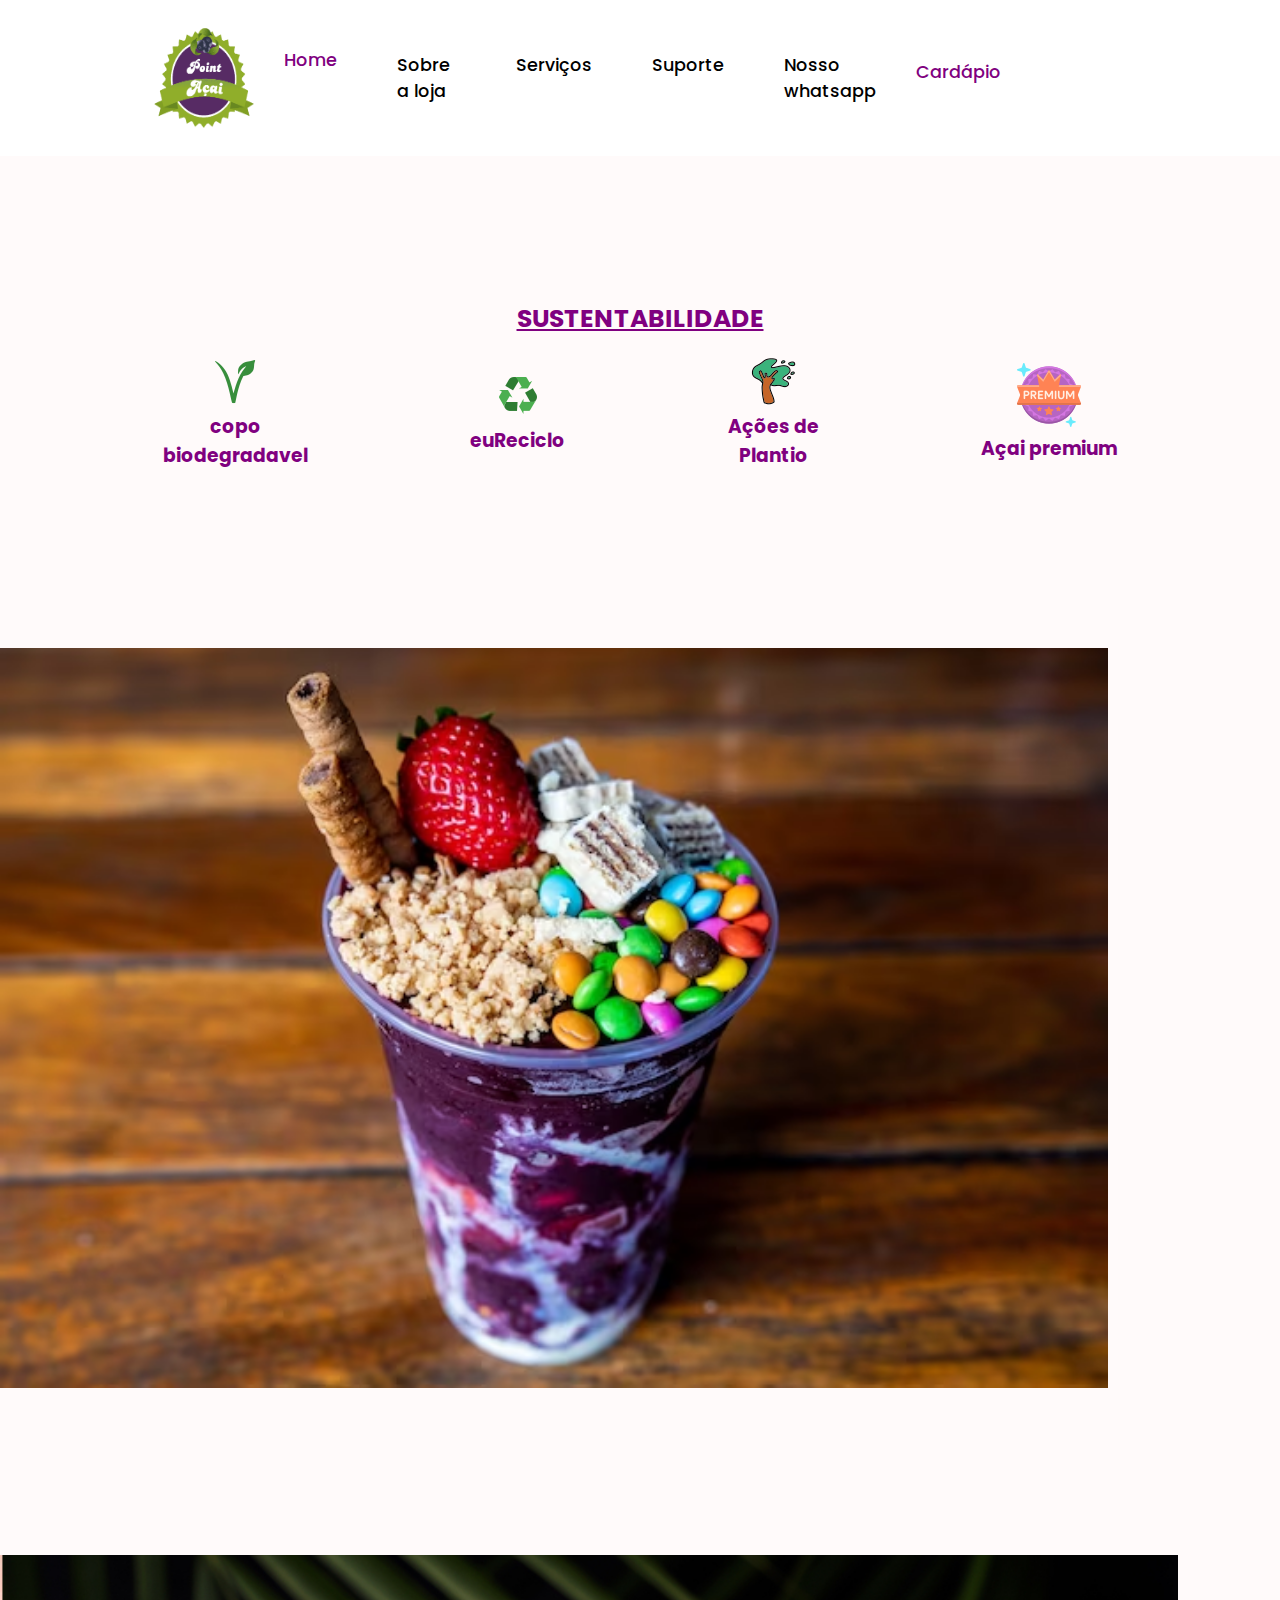
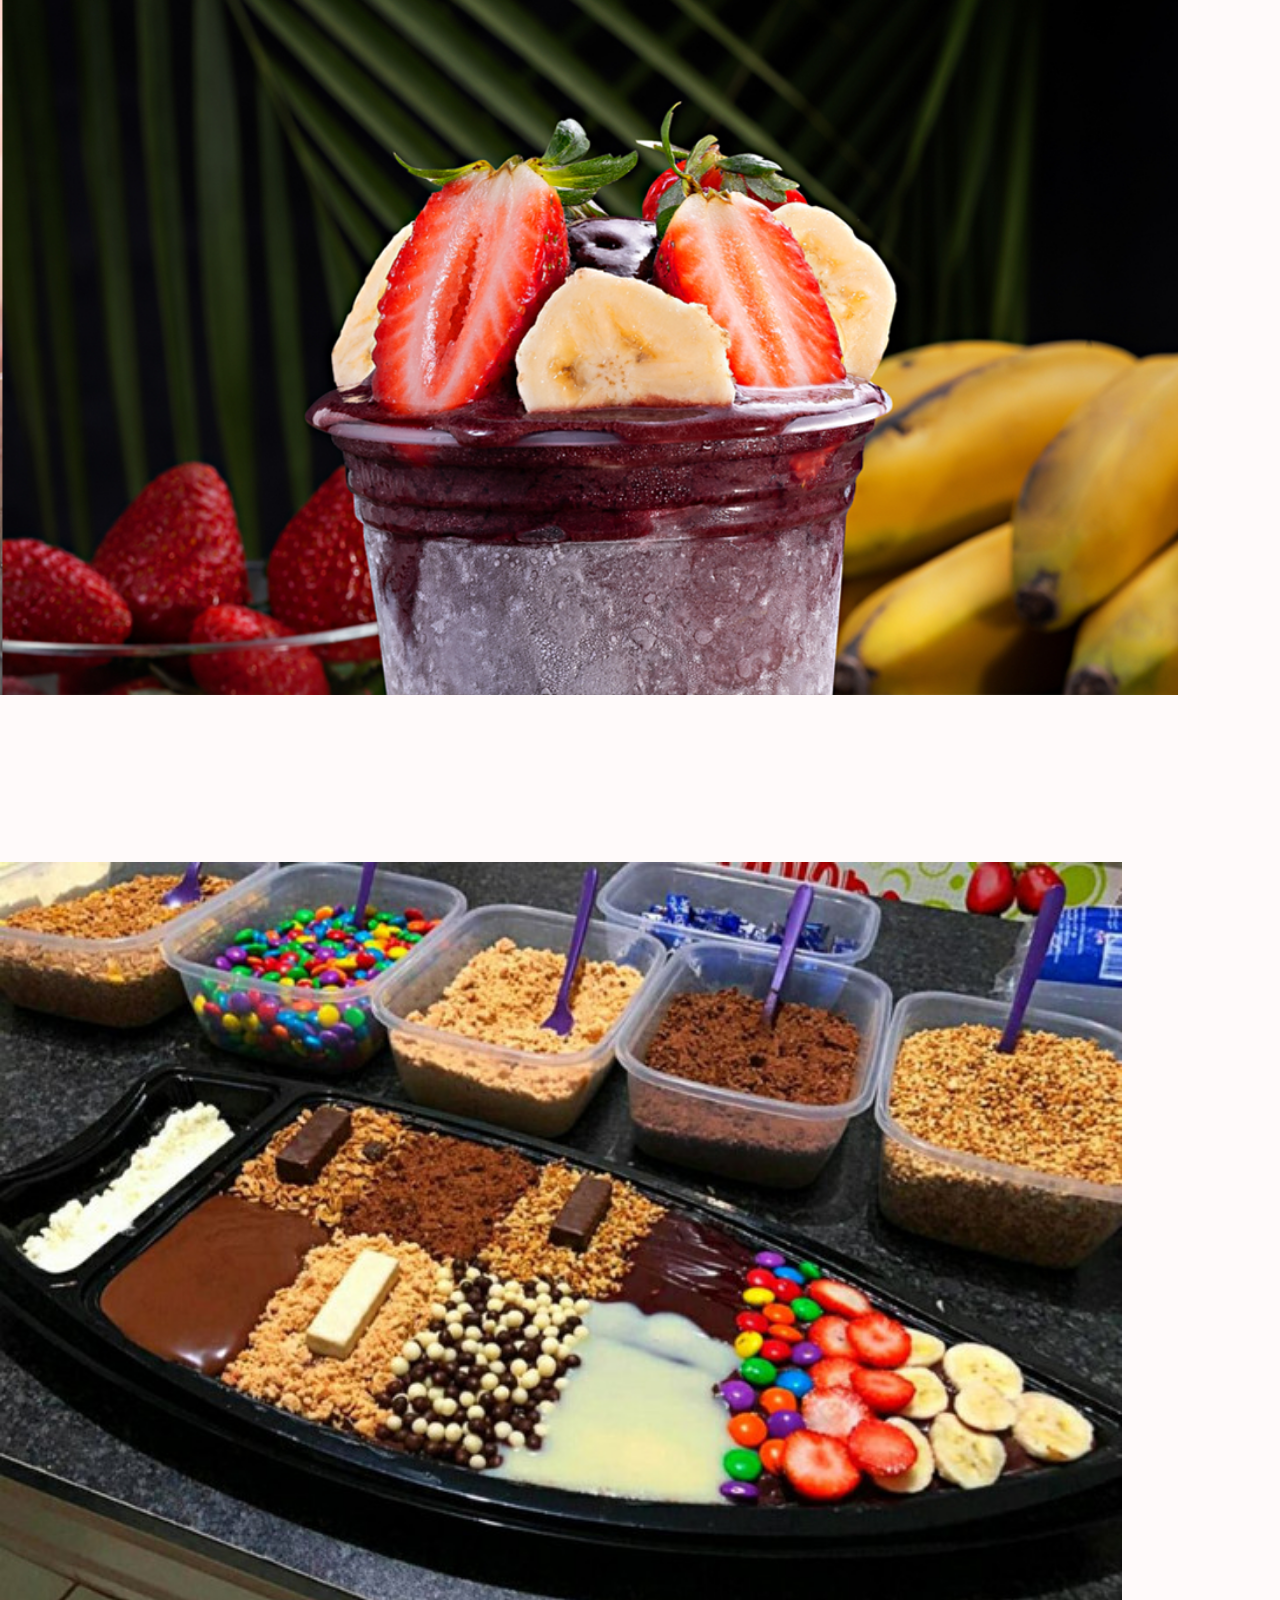
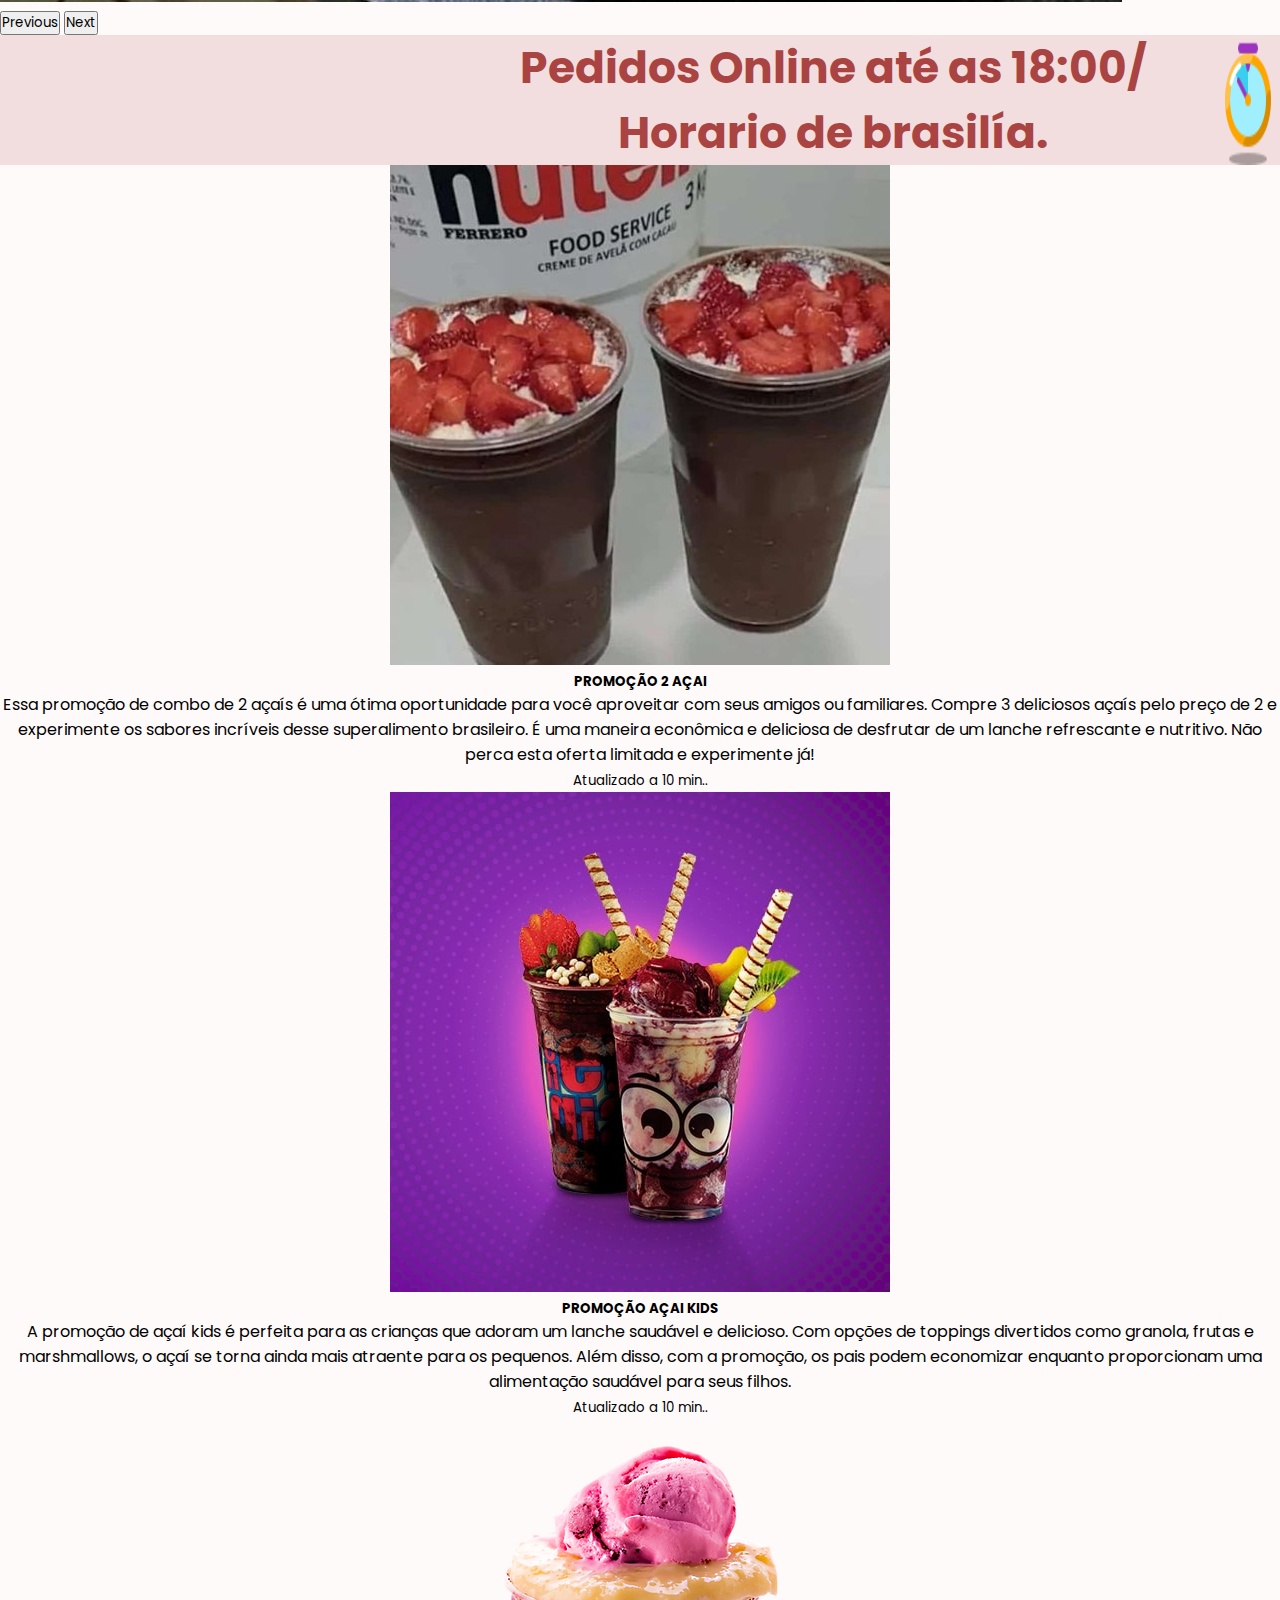
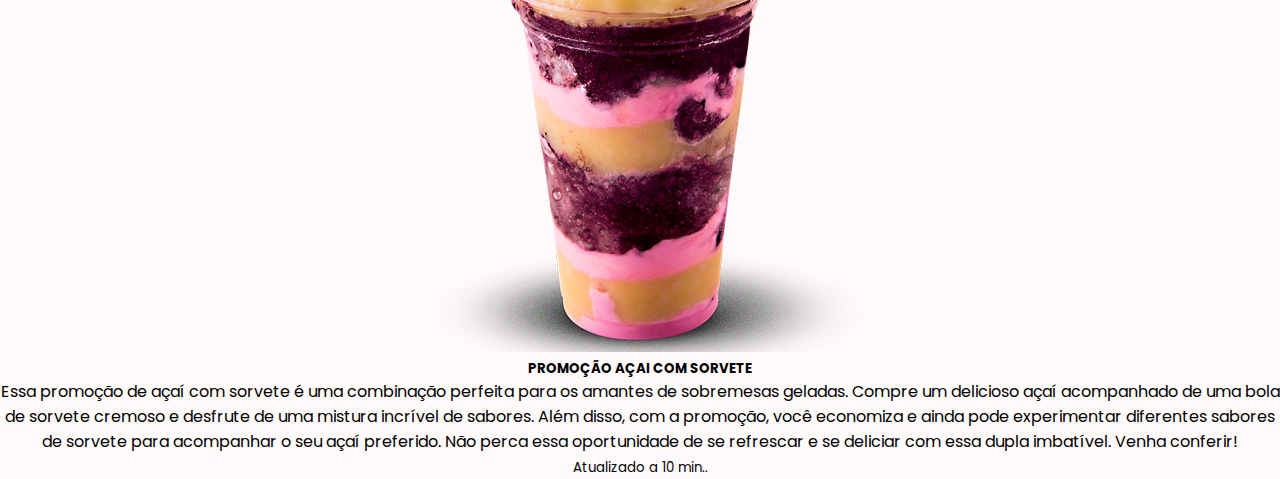
<file: index.html>
<!DOCTYPE html>
<html lang="en">
<head>
    <meta charset="UTF-8">
    <meta http-equiv="X-UA-Compatible" content="IE=edge">
    <meta name="viewport" content="width=device-width, initial-scale=1.0">
    <link rel="stylesheet" href="style.css">
    <title>Document</title>
    <link href="https://cdn.jsdelivr.net/npm/bootstrap@5.3.0-alpha3/dist/css/bootstrap.min.css" rel="stylesheet" integrity="sha384-KK94CHFLLe+nY2dmCWGMq91rCGa5gtU4mk92HdvYe+M/SXH301p5ILy+dN9+nJOZ" crossorigin="anonymous">
</head>
<body>

    <header>
 <img src="img/açai_logo-removebg-preview.png" alt=""  height="100px"   width="100px">

    <ul class="navbar">
        <li><a href="#" class="active">Home</a></li>
        <a href="#">Sobre a loja</a>
        <a href="#">Serviços</a>
        <a href="sobre.html">Suporte</a>
        <a href="https://web.whatsapp.com/">Nosso whatsapp</a>
    </ul>

    <div class="main">
        <a href="cardapio.html">Cardápio</a>
    </div>

    </header>

<div class="sustentah1">
  <h1>SUSTENTABILIDADE</h1>
</div>

<div class="sustenta">
  <div class="bio1">
    <img src="img/icons8-marca-vegetariana-48.png" alt="">
    <h3>copo</h3>
    <h3>biodegradavel</h3>
  </div>
  <div class="bio2">
    <img src="img/icons8-sinal-de-reciclagem-48.png" alt="">
    <h3>euReciclo</h3>
  </div>
  <div class="bio3">
    <img src="img/icons8-árvore-48.png" alt="">
    <h3>Ações de </h3>
    <h3>Plantio</h3>
  </div>
  <div class="bio4">
    <img src="img/icons8-premium-64.png" alt="">
    <h3>Açai premium</h3>
  </div>

</div>


    <main>
    <div id="carouselExampleAutoplaying" class="carousel slide" data-bs-ride="carousel">
        <div class="carousel-inner">
          <div class="carousel-item active">
            <img src="img/açai1.avif" class="d-block w-100" alt="..."  height="900px">
          </div>
          <div class="carousel-item">
            <img src="img/açai22.png" class="d-block w-100" alt="..."  height="900px">
          </div>
          <div class="carousel-item">
            <img src="img/barca.jpg" class="d-block w-100" alt="..."  height="900px">
          </div>
        </div>
        <button class="carousel-control-prev" type="button" data-bs-target="#carouselExampleAutoplaying" data-bs-slide="prev">
          <span class="carousel-control-prev-icon" aria-hidden="true"></span>
          <span class="visually-hidden">Previous</span>
        </button>
        <button class="carousel-control-next" type="button" data-bs-target="#carouselExampleAutoplaying" data-bs-slide="next">
          <span class="carousel-control-next-icon" aria-hidden="true"></span>
          <span class="visually-hidden">Next</span>
        </button>
      </div>

    </main>

      <div class="banner">
        <h1>Pedidos Online até as 18:00/ Horario de brasilía.</h1>
        <img src="img/icons8-cronômetro-64.png" alt="">
    </div>

    <div class="card-group">
      <div class="card">
        <img src="img/copopromo11.jpeg" class="card-img-top" alt="...">
        <div class="card-body">
          <h5 class="card-title">PROMOÇÃO 2 AÇAI</h5> 
          <p class="card-text">Essa promoção de combo de 2 açaís é uma ótima oportunidade para você aproveitar com seus amigos ou familiares. Compre 3 deliciosos açaís pelo preço de 2 e experimente os sabores incríveis desse superalimento brasileiro. É uma maneira econômica e deliciosa de desfrutar de um lanche refrescante e nutritivo. Não perca esta oferta limitada e experimente já!</p>
          <p class="card-text"><small class="text-body-secondary">Atualizado a 10 min..</small></p>
        </div>
      </div>
      <div class="card">
        <img src="img/copopromo2.jpg" class="card-img-top" alt="...">
        <div class="card-body">
          <h5 class="card-title"> PROMOÇÃO AÇAI KIDS</h5>
          <p class="card-text">A promoção de açaí kids é perfeita para as crianças que adoram um lanche saudável e delicioso. Com opções de toppings divertidos como granola, frutas e marshmallows, o açaí se torna ainda mais atraente para os pequenos. Além disso, com a promoção, os pais podem economizar enquanto proporcionam uma alimentação saudável para seus filhos.</p>
          <p class="card-text"><small class="text-body-secondary">Atualizado a 10 min..</small></p>
        </div>
      </div>
      <div class="card">
        <img src="img/copopromo3.webp" class="card-img-top" alt="...">
        <div class="card-body">
          <h5 class="card-title"> PROMOÇÃO AÇAI COM SORVETE</h5>
          <p class="card-text">Essa promoção de açaí com sorvete é uma combinação perfeita para os amantes de sobremesas geladas. Compre um delicioso açaí acompanhado de uma bola de sorvete cremoso e desfrute de uma mistura incrível de sabores. Além disso, com a promoção, você economiza e ainda pode experimentar diferentes sabores de sorvete para acompanhar o seu açaí preferido. Não perca essa oportunidade de se refrescar e se deliciar com essa dupla imbatível. Venha conferir!</p>
          <p class="card-text"><small class="text-body-secondary">Atualizado a 10 min..</small></p>
        </div>
      </div>
    </div>


    <script src="https://cdn.jsdelivr.net/npm/bootstrap@5.3.0-alpha3/dist/js/bootstrap.bundle.min.js" integrity="sha384-ENjdO4Dr2bkBIFxQpeoTz1HIcje39Wm4jDKdf19U8gI4ddQ3GYNS7NTKfAdVQSZe" crossorigin="anonymous"></script>
</body>
</html>
</file>
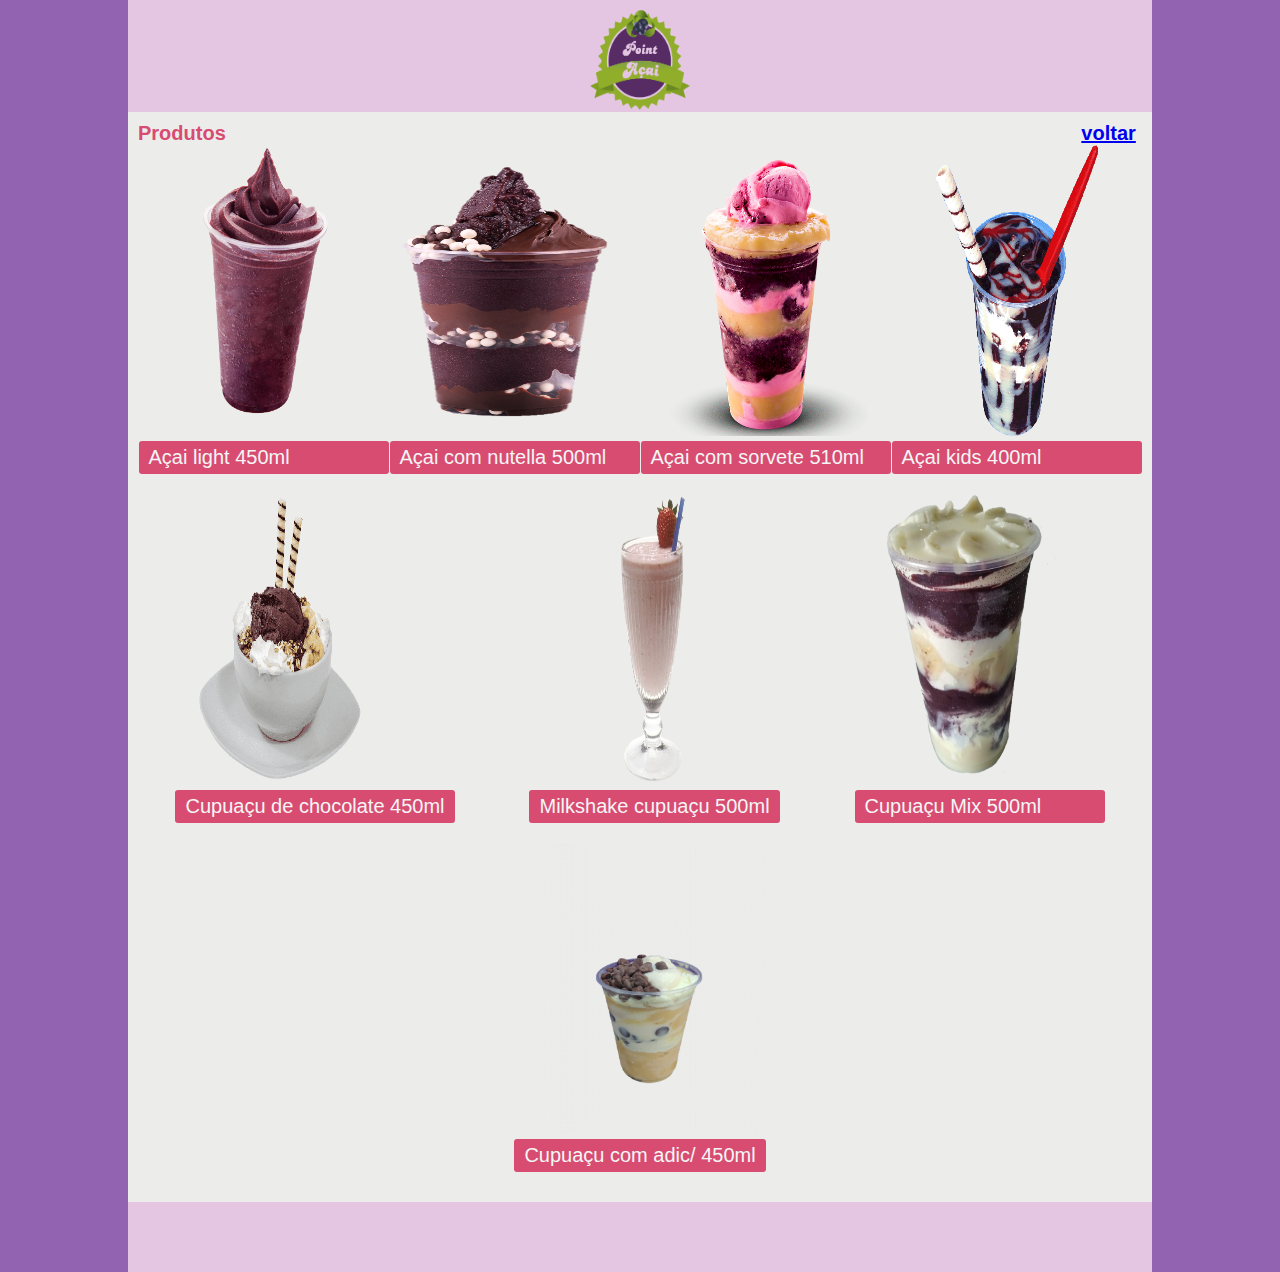
<file: cardapio.html>
<!DOCTYPE html>
<html>

<head>
  <meta charset="utf-8">
  <meta name="viewport" content="width=device-width, initial-scale=1.0">
  <title>Sorveteria</title>
  <link rel="stylesheet" href="cardapio.css">
</head>

<body>
  <div id="container">
    <header>
      <picture>
    
        <img src="img/açai_logo-removebg-preview.png" alt="logo" width="100px" height="100px">
      </picture>
    </header>
    
    <main>
      <header>Produtos <a href="index.html">voltar</a></header>
      
      
      <section id="produtos">
        <section class="produto">
          <img src="img2/açailight-removebg-preview.png" width="250px" height="291px">
          <p>Açai light 450ml</p>
        </section>
        <section class="produto">
          <img src="img2/açainutela.png" width="250px" height="291px">
          <p>Açai com nutella 500ml</p>
        </section>
        <section class="produto">
          <img src="img2/açaisorvete.webp" width="250px" height="291px">
          <p>Açai com sorvete 510ml</p>
        </section>
        <section class="produto">
          <img src="img2/açaikids-removebg-preview.png" width="250px" height="291px">
          <p>Açai kids 400ml</p>
        </section>
        <section class="produto">
          <img src="img2/cupuaçu1-removebg-preview.png" width="250px" height="291px">
          <p>Cupuaçu de chocolate 450ml</p>
        </section>
        <section class="produto">
          <img src="img2/cupuaçumilk-removebg-preview.png" width="250px" height="291px">
          <p>Milkshake cupuaçu 500ml</p>
        </section>
        <section class="produto">
          <img src="img2/cupuaçuaçai.png" width="250px" height="291px">
          <p>Cupuaçu Mix 500ml</p>
        </section>
        <section class="produto">
          <img src="img2/cupuaçuadd.png" width="250px" height="291px">
          <p>Cupuaçu com adic/  450ml</p>
        </section>
      </section>
    </main>
    <footer>
    
    </footer>
  </div>
</body>

</html>
</file>
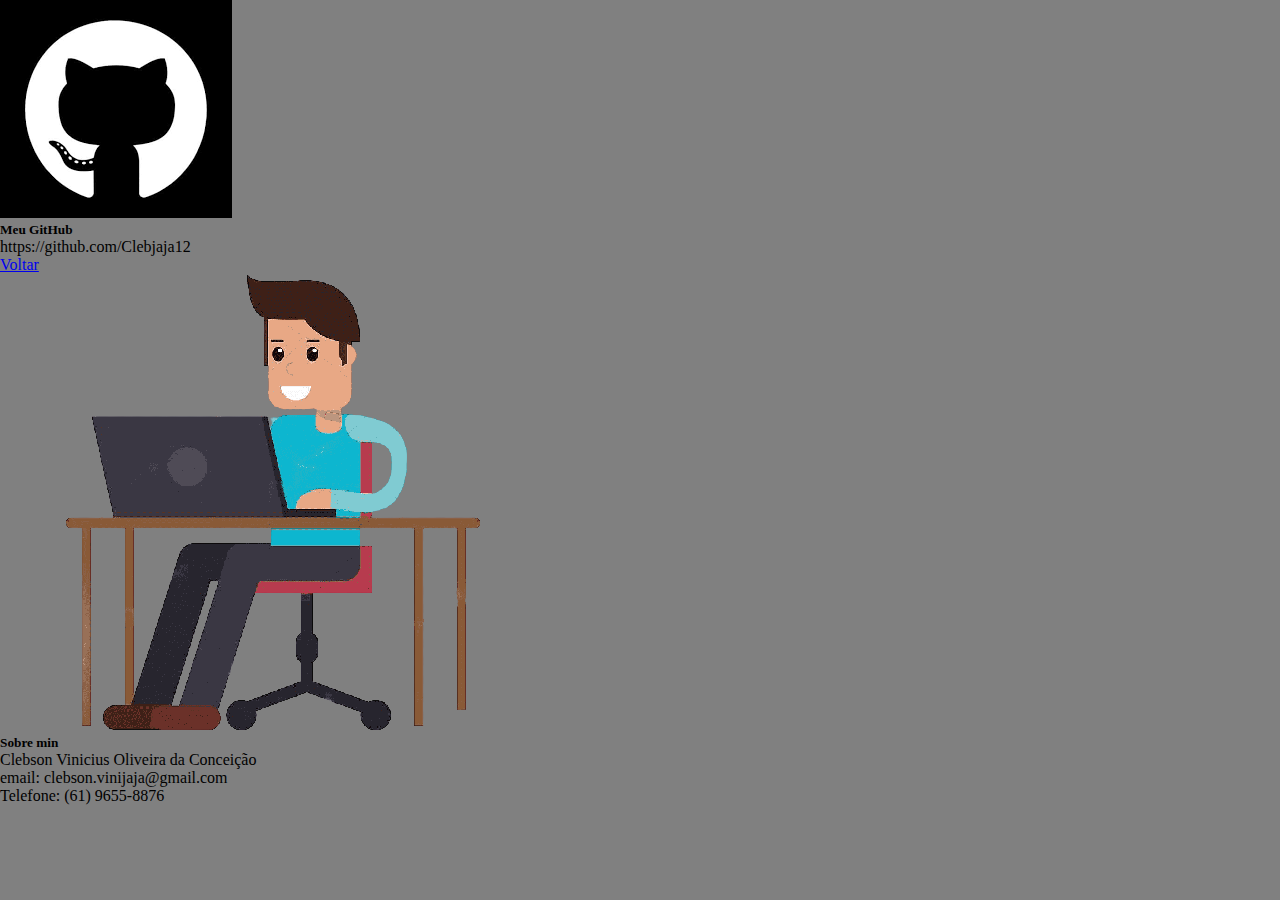
<file: sobre.html>
<!doctype html>
<html lang="en" theme-dark>
  <head>
    <meta charset="utf-8">
    <meta name="viewport" content="width=device-width, initial-scale=1">
    <title>Bootstrap demo</title>
    <link rel="stylesheet" href="sobre.css">
    <link href="https://cdn.jsdelivr.net/npm/bootstrap@5.3.0-alpha3/dist/css/bootstrap.min.css" rel="stylesheet" integrity="sha384-KK94CHFLLe+nY2dmCWGMq91rCGa5gtU4mk92HdvYe+M/SXH301p5ILy+dN9+nJOZ" crossorigin="anonymous">
  </head>
  <body data-bs-theme="dark">
    <div class="card mb-3" style="max-width: 540px;">
        <div class="row g-0">
          <div class="col-md-4">
            <img src="img3/github.png" class="img-fluid rounded-start" alt="...">
          </div>
          <div class="col-md-8">
            <div class="card-body">
              <h5 class="card-title">Meu GitHub</h5>
              <p class="card-text">https://github.com/Clebjaja12</p>
              <p class="card-text"><small class="text-body-secondary"></small></p>
              <a href="index.html">Voltar</a>
            </div>
          </div>
        </div>
      </div>

      <div class="card mb-3" style="max-width: 540px;">
        <div class="row g-0">
          <div class="col-md-4">
            <img src="img3/boneco-removebg-preview.png" class="img-fluid rounded-start" alt="...">
          </div>
          <div class="col-md-8">
            <div class="card-body">
              <h5 class="card-title">Sobre min</h5>
              <p class="card-text">Clebson Vinicius Oliveira da Conceição</p>
              <p class="card-text">email: clebson.vinijaja@gmail.com</p>
              <p class="card-text">Telefone: (61) 9655-8876</p>
              <p class="card-text"><small class="text-body-secondary"></small></p>
            </div>
          </div>
        </div>
      </div>
      
    
    <script src="https://cdn.jsdelivr.net/npm/bootstrap@5.3.0-alpha3/dist/js/bootstrap.bundle.min.js" integrity="sha384-ENjdO4Dr2bkBIFxQpeoTz1HIcje39Wm4jDKdf19U8gI4ddQ3GYNS7NTKfAdVQSZe" crossorigin="anonymous"></script>
  </body>
</html>
</file>
<file: style.css>
@import url('https://fonts.googleapis.com/css2?family=Poppins:wght@500&display=swap');
*{
    margin: 0;
    padding: 0;
    box-sizing: border-box;
    text-decoration: none;
    list-style: none;
    font-family: 'Poppins', sans-serif;
}

body{
    min-height: 100vh;
    background-color: #fffafa;
}

header{
    position: fixed;
    width: 100%;
    top: 0;
    right: 0;
    z-index: 1000;
    display: flex;
    align-items: center;
    justify-content: space-between;
    background-color: white;
    padding: 28px 12%;
    transition: all .50s ease;
   
}

.logo{
    display: flex;
    align-items: center;
}

.navbar{
    display: flex;

}
.navbar a{
    color: black;
    font-size: 1.1rem;
    font-weight: 500;
    padding: 5px 0;
    margin: 0px 30px;
    transition: all .50s ease;
}

.navbar a:hover{
    color: green;


}
.navbar a.active{
    color: purple;
}

.main{
    display: flex;
    padding-right: 100px;
    padding-bottom: 13px;
    align-items: center;

}

.main a{
    color: purple;
    margin-right: 25px;
    margin-left: 10px;
    font-size: 1.1rem;
    font-weight: 500;
    transition: all .50s ease;
}

.main a:hover{
    color: green;

}

.gratis{
    color: green;
    font-size: 25px;
}

.d-block{
    padding-top: 160px;
}

.banner{
    display: flex;
    background-color: #f2dede;
    text-align: center;
    font-size: 22px;
    padding-left: 450px;
}

.banner h1{
    color: #a94442;
}

.card-group{
    text-align: center;
}


.sustenta{
    color: purple;
    font-family: 'Gill Sans', 'Gill Sans MT', Calibri, 'Trebuchet MS', sans-serif;
    font-weight: 800;
    height: 150px;
    text-align: center;
    display: flex;
    justify-content: space-evenly;
    align-items: center;
}

.sustentah1{
    color: purple;
    padding-top: 300px;
    align-items: center;
    text-align: center;
}

.sustentah1 h1{
    font-size: 25px;
    text-decoration: underline;
}
</file>
<file: cardapio.css>
* {
    padding: 0;
    margin: 0;
    box-sizing: border-box;
}

html {
    font-size: 10px;
}

body {
    background: #9263b1;
}

#container {
    max-width: 1024px;
    margin: 0 auto;
}

#container > header {
    background: #e4c6e2;
    text-align: center;
    padding-top: 1rem;
}

main {
    background: #ecedea;
    font-size: 20px;
    padding: 1rem;
}

footer {
    background: #e4c6e2;
    height: 7rem;
}

/* NAV */
nav {
    background: #56288a;
    font-size: 20px;
    font-family: 'Franklin Gothic Medium', 'Arial Narrow', sans-serif;
}

nav ul {
    list-style-type: none;
}

nav ul li {
    color: #ecedea;
    border-right: 1px solid #d4e4ef;
    display: inline-block;
}

nav ul li a {
    text-decoration: none;
    display: block;
    color: #ecedea;
    padding: 15px;
}

/* MAIN */
main > header {
    color: #d84c72;
    font-family: 'Franklin Gothic Medium', 'Arial Narrow', sans-serif;
    font-weight: 800;
}   

.produto { margin-bottom: 20px; cursor: pointer; }
.produto p {
    border-radius: 3px;
    background-color: #d84c72;
    color: whitesmoke;
    padding: 5px 10px;
    font-family: Verdana, Geneva, Tahoma, sans-serif;
}
.produto p:hover {
    transform: rotate(-4deg);    
}

#produtos {
    display: flex;
    flex-wrap: wrap;
    justify-content: space-around;
}

header a{
    padding-left: 850px;
}
</file>
<file: sobre.css>
*{
    margin: 0;
    padding: 0;
    box-sizing: border-box;
}

body{
    background-color: gray;
}
</file>
